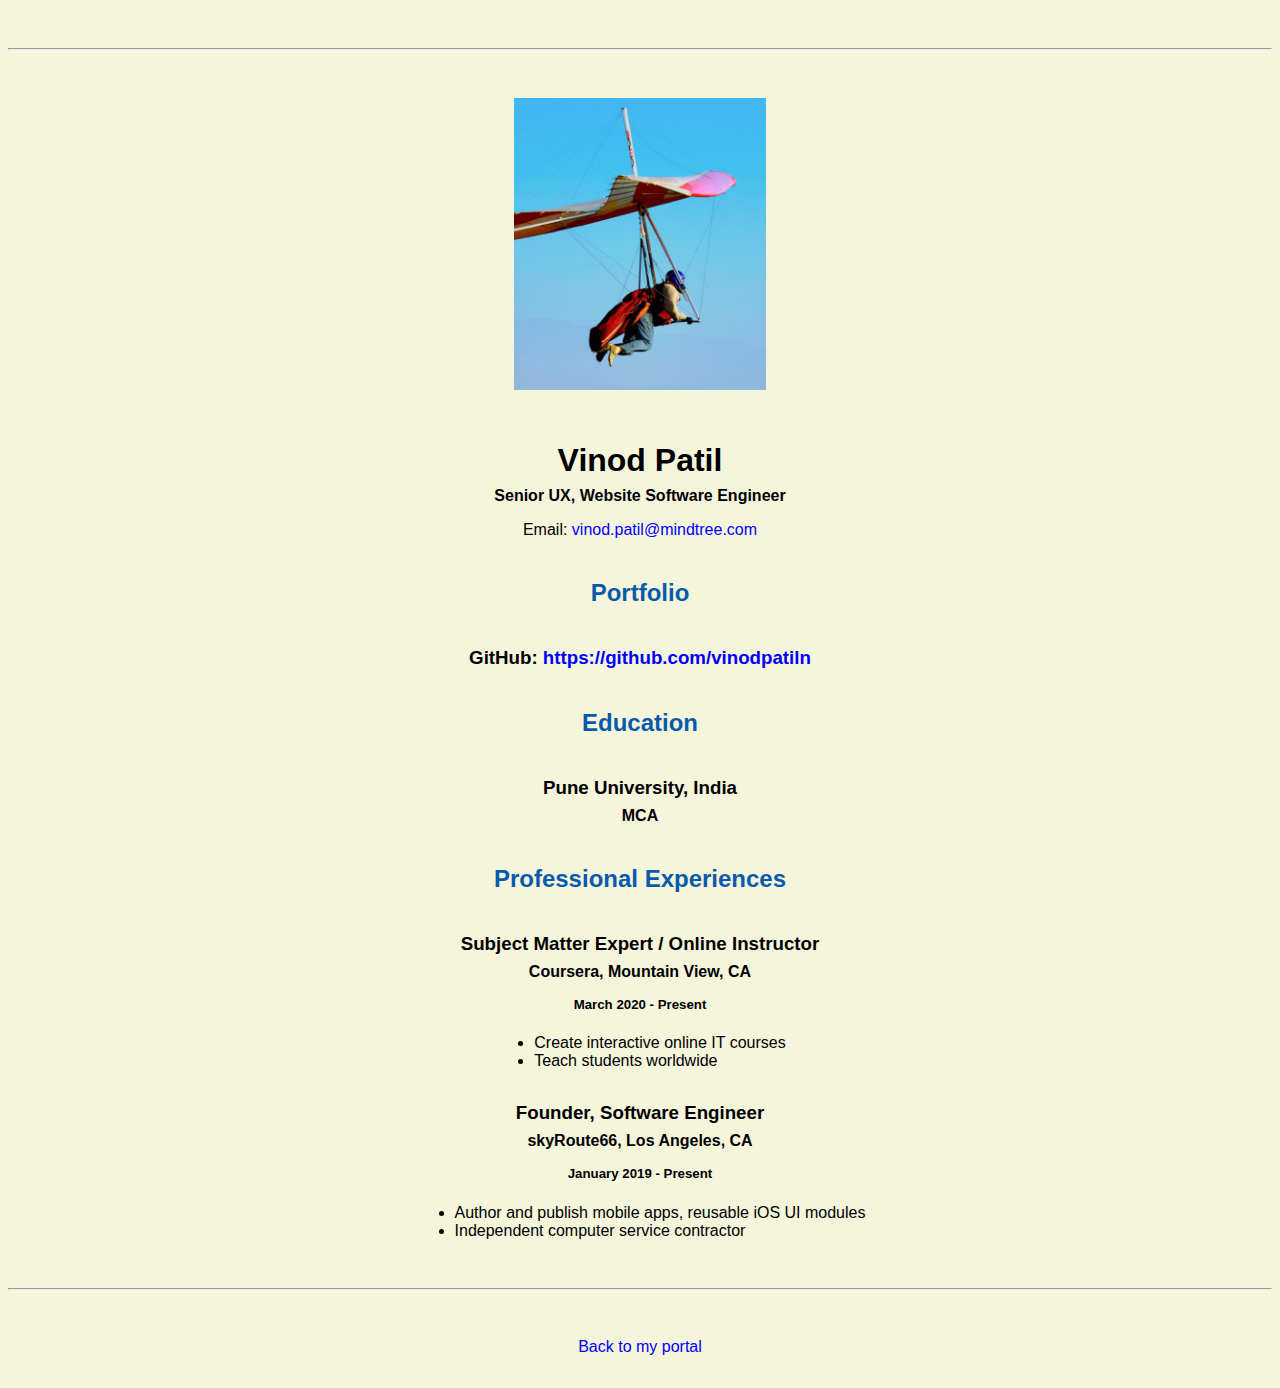
<file: resume.html>
<!doctype html>

<!-- this is a comment for human! -->

<html lang="en">

  <header>
    <title>Vinod Patil Resume</title>
    <link rel="favicon" href="favicon.ico" type="image/x-icon">
    <link rel="shortcut icon" href="favicon.ico" type="image/x-icon">
    <link rel="stylesheet" href="css/master.css">
    <meta name="viewport" content="width-device-width, initial-scale=1, strink-to-fit=mo">
    <meta name"name" content="Vinod Patil Resume">
    <mwta name="robots" contnet="noindex, nofollow">
  </header>

  <body>
    <hr>

    <img src="images/headshot.jpg" alt="Harrison Kong's headshot" width="20%">

    <h1>Vinod Patil</h1>
    <h4>Senior UX, Website Software Engineer</h4>

    <p>Email: <a href="mailto:vinod.patil@mindtree.com" target="_blank">vinod.patil@mindtree.com</a></p>
    <!-- don't post physical address, personal phone number or other personal information on the web! -->

    <h2>Portfolio</h2>
      <h3>GitHub: <a href="https://github.com/vinodpatiln" target="_blank">https://github.com/vinodpatiln</a></h3>

    <h2>Education</h2>

    <h3>Pune  University, India</h3>
    <h4>MCA</h4>

    <h2>Professional Experiences</h2>

    <h3>Subject Matter Expert / Online Instructor</h3>
    <h4>Coursera, Mountain View, CA</h4>
    <h5>March 2020 - Present</h5>
      <ul>
        <li>Create interactive online IT courses</li>
        <li>Teach students worldwide</li>
      </ul>

    <h3>Founder, Software Engineer</h3>
    <h4>skyRoute66, Los Angeles, CA</h4>
    <h5>January 2019 - Present</h5>
      <ul>
        <li>Author and publish mobile apps, reusable iOS UI modules</li>
        <li>Independent computer service contractor</li>
      </ul>
  </body>

  <footer>
  <hr>
  <p><a href="index.html">Back to my portal</a><p>
  </footer>

</html>
</file>
<file: css/master.css>
/* Cascading stylesheet for the website */

/* Text inside these asterisks and slashes are comments for human */

  a {
    color:blue;/* set the text color to blue here */
    text-decoration: none; /* This means we do not want hyperlinks to be underlined */
  }

  a:hover {
    color:red;/* set the text color to red here */
    text-decoration: none; /* This means we do not want hyperlinks to be underlined */
  }

  body {
    background-color:beige;/* set the background color here */
    color:black;/* set the text color to black here */
    font-family: Arial, Malvetica, sans-serif; /* set the font here */
    text-align:center;/* set the text alignment here */
   }

  footer {
    margin-top: 2rem;
    margin-bottom: 2rem;
  }

  h1 {
    margin-bottom: 0.5rem;
    margin-top: 3rem;
   }

  h2 {
    color:#075AAB;/* set the text color of to #075AAB here */

    margin-bottom:2.5rem;
    margin-top:2.5rem;/* set both the bottom margin and top margin to 2.5rem here */
   }

  h3 {
    margin-bottom: 0;
    margin-top: 2rem;
  }

  h4 {
    margin-bottom: 1rem;
    margin-top: 0.5rem;
  }

  h5 {
    margin-top: 0.5rem;
  }

  hr {
    margin-bottom: 3rem;
    margin-top: 3rem;
  }

  /* this controls how the bullet points in the resume page looks */
  ul {
    display: table;
    margin: 0 auto;
    text-align: left;
  }
</file>
